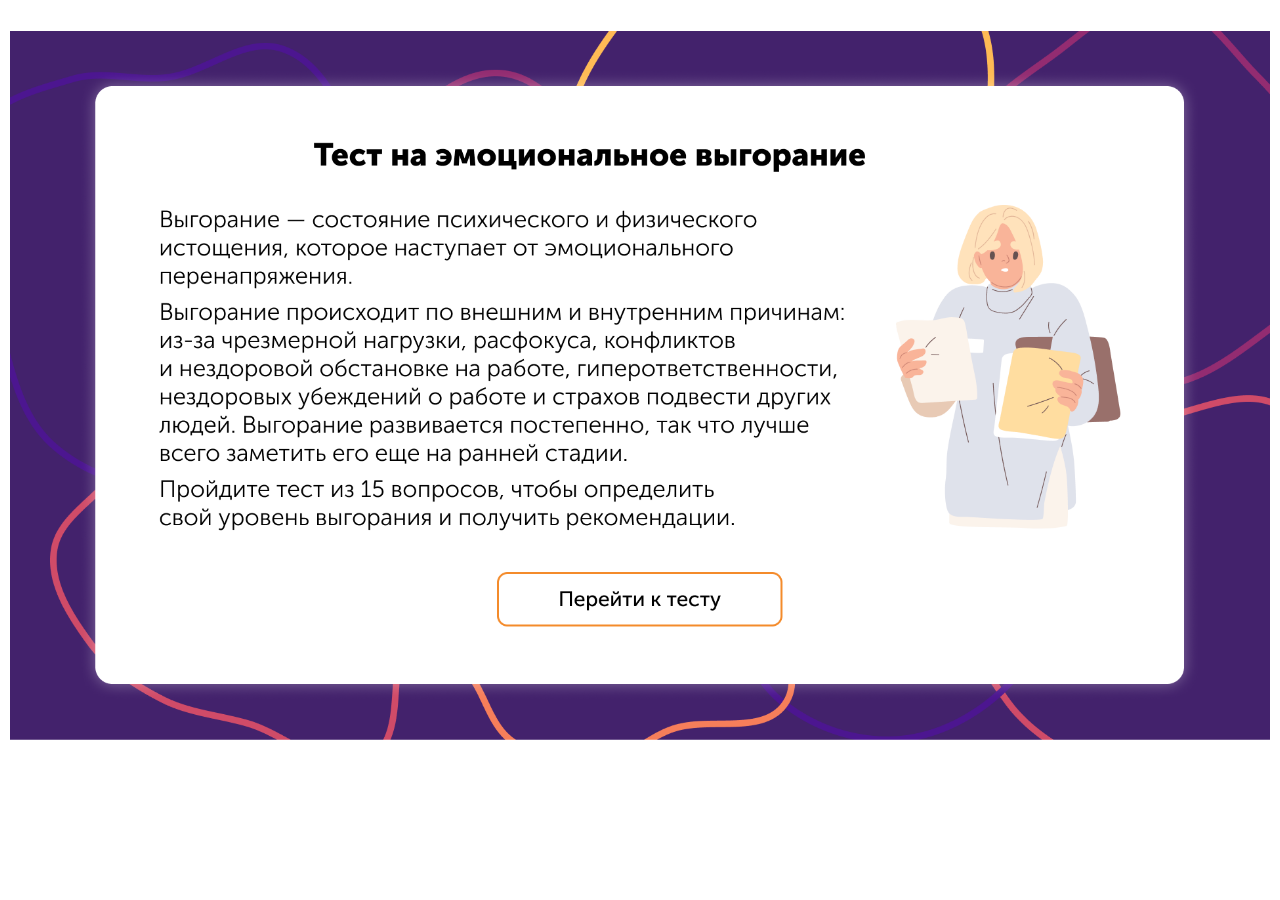
<file: index.html>
<!doctype html>
<html lang="ru-RU">
<head>
  <meta charset="utf-8">
  <!-- Created using Storyline 360 - http://www.articulate.com  -->
  <!-- version: 3.61.27106.0 -->
  <title>&#1058;&#1077;&#1089;&#1090; &#1085;&#1072; &#1074;&#1099;&#1075;&#1086;&#1088;&#1072;&#1085;&#1080;&#1077;</title>
  <meta http-equiv="x-ua-compatible" content="IE=edge"/>
  <meta name="viewport" content="width=device-width,initial-scale=1,user-scalable=no,shrink-to-fit=no,minimal-ui"/>
  <meta name="apple-mobile-web-app-capable" content="yes"/>
  <style>
    html, body { height: 100%; padding: 0; margin: 0 }
    #app { height: 100%; width: 100%; }
  </style>
  
  <script>window.THREE = { };</script>
</head>
<body style="background: #FFFFFF" class="cs-HTML theme-unified">
  <!-- 360 -->
  <script>!function(e){var i=/iPhone/i,o=/iPod/i,n=/iPad/i,t=/(?=.*\bAndroid\b)(?=.*\bMobile\b)/i,d=/Android/i,s=/(?=.*\bAndroid\b)(?=.*\bSD4930UR\b)/i,b=/(?=.*\bAndroid\b)(?=.*\b(?:KFOT|KFTT|KFJWI|KFJWA|KFSOWI|KFTHWI|KFTHWA|KFAPWI|KFAPWA|KFARWI|KFASWI|KFSAWI|KFSAWA)\b)/i,r=/IEMobile/i,h=/(?=.*\bWindows\b)(?=.*\bARM\b)/i,a=/BlackBerry/i,l=/BB10/i,p=/Opera Mini/i,f=/(CriOS|Chrome)(?=.*\bMobile\b)/i,u=/(?=.*\bFirefox\b)(?=.*\bMobile\b)/i,c=new RegExp("(?:Nexus 7|BNTV250|Kindle Fire|Silk|GT-P1000)","i"),w=function(e,i){return e.test(i)},A=function(e){var A=e||navigator.userAgent,v=A.split("[FBAN");if(void 0!==v[1]&&(A=v[0]),this.apple={phone:w(i,A),ipod:w(o,A),tablet:!w(i,A)&&w(n,A),device:w(i,A)||w(o,A)||w(n,A)},this.amazon={phone:w(s,A),tablet:!w(s,A)&&w(b,A),device:w(s,A)||w(b,A)},this.android={phone:w(s,A)||w(t,A),tablet:!w(s,A)&&!w(t,A)&&(w(b,A)||w(d,A)),device:w(s,A)||w(b,A)||w(t,A)||w(d,A)},this.windows={phone:w(r,A),tablet:w(h,A),device:w(r,A)||w(h,A)},this.other={blackberry:w(a,A),blackberry10:w(l,A),opera:w(p,A),firefox:w(u,A),chrome:w(f,A),device:w(a,A)||w(l,A)||w(p,A)||w(u,A)||w(f,A)},this.seven_inch=w(c,A),this.any=this.apple.device||this.android.device||this.windows.device||this.other.device||this.seven_inch,this.phone=this.apple.phone||this.android.phone||this.windows.phone,this.tablet=this.apple.tablet||this.android.tablet||this.windows.tablet,"undefined"==typeof window)return this},v=function(){var e=new A;return e.Class=A,e};"undefined"!=typeof module&&module.exports&&"undefined"==typeof window?module.exports=A:"undefined"!=typeof module&&module.exports&&"undefined"!=typeof window?module.exports=v():"function"==typeof define&&define.amd?define("isMobile",[],e.isMobile=v()):e.isMobile=v()}(this);
    window.isMobile.apple.tablet = window.isMobile.apple.tablet ||
      (navigator.platform === 'MacIntel' && navigator.maxTouchPoints > 1);
    window.isMobile.apple.device = window.isMobile.apple.device || window.isMobile.apple.tablet;
    window.isMobile.tablet = window.isMobile.tablet || window.isMobile.apple.tablet;
    window.isMobile.any = window.isMobile.any || window.isMobile.apple.tablet;
  </script>

  <div id="focus-sink" tabindex="-1"></div>

  <div id="preso"></div>
  <script>
    window.DS = {};
    window.globals = {
      DATA_PATH_BASE: '',
      HAS_FRAME: true,
      HAS_SLIDE: true,

      lmsPresent: false,
      tinCanPresent: false,
      cmi5Present: false,
      aoSupport: false,
      scale: 'noscale',
      captureRc: false,
      browserSize: 'optimal',
      bgColor: '#FFFFFF',
      features: 'InsertSvgPicture,MultipleQuizTracking',
      themeName: 'unified',
      preloaderColor: '#8C8C8C',
      suppressAnalytics: false,
      productChannel: 'stable',
      publishSource: 'storyline',
      aid: 'aid|2eec642f-660b-4dce-a8bc-dc855d480d87',
      cid: '2d7cc7e2-f220-466e-875c-c4f337acc791',
      playerVersion: '3.61.27106.0',
      maxIosVideoElements: 10,

      
      parseParams: function(qs) {
        if (window.globals.parsedParams != null) {
          return window.globals.parsedParams;
        }
        qs = (qs || window.location.search.substr(1)).split('+').join(' ');
        var params = {},
            tokens,
            re = /[?&]?([^=]+)=([^&]*)/g;

        while (tokens = re.exec(qs)) {
          params[decodeURIComponent(tokens[1]).trim()] =
            decodeURIComponent(tokens[2]).trim();
        }
        window.globals.parsedParams = params;
        return params;
      }

    };

    (function() {

      var classTypes = [ 'desktop', 'mobile', 'phone', 'tablet' ];

      var addDeviceClasses = function(prefix, testObj) {
        var curr, i;
        for (i = 0; i < classTypes.length; i++) {
          curr = classTypes[i];
          if (testObj[curr]) {
            document.body.classList.add(prefix + curr);
          }
        }
      };

      var params = window.globals.parseParams(),
          isDevicePreview = params.devicepreview === '1',
          isPhoneOverride = params.deviceType === 'phone' || (isDevicePreview && params.phone == '1'),
          isTabletOverride = (params.deviceType === 'tablet' || isDevicePreview) && !isPhoneOverride,
          isMobileOverride = isPhoneOverride || isTabletOverride;

      var deviceView = {
        desktop: !window.isMobile.any && !isMobileOverride,
        mobile: window.isMobile.any || isMobileOverride,
        phone: isPhoneOverride || (window.isMobile.phone && !isTabletOverride),
        tablet: isTabletOverride || window.isMobile.tablet
      };

      window.globals.deviceView = deviceView;
      window.isMobile.desktop = !window.isMobile.any;
      window.isMobile.mobile = window.isMobile.any;

      addDeviceClasses('view-', deviceView);

    })();
  </script>
  
  <script src='story_content/user.js' type=text/javascript></script>
  <div class="slide-loader"></div>

  <script>
    var doc = document, loader = doc.body.querySelector('.slide-loader'); [ 1, 2, 3 ].forEach(function(n) { var d = doc.createElement('div'); d.style.backgroundColor = window.globals.preloaderColor; d.classList.add('mobile-loader-dot'); d.classList.add('dot' + n); loader.appendChild(d); });
  </script>

  <div class="mobile-load-title-overlay" style="display: none">
    <div class="mobile-load-title">&#1058;&#1077;&#1089;&#1090; &#1085;&#1072; &#1074;&#1099;&#1075;&#1086;&#1088;&#1072;&#1085;&#1080;&#1077;</div>
  </div>

  <div class="mobile-chrome-warning"></div>

  <script>
    
    if (window.autoSpider && window.vInterfaceObject) {
      document.querySelector('.mobile-load-title-overlay').style.display = 'none';
    }
  </script>

  

  <link rel="stylesheet" href="html5/data/css/output.min.css" data-noprefix/>
</body>
<script src="html5/lib/scripts/bootstrapper.min.js"></script>
</html>
</file>
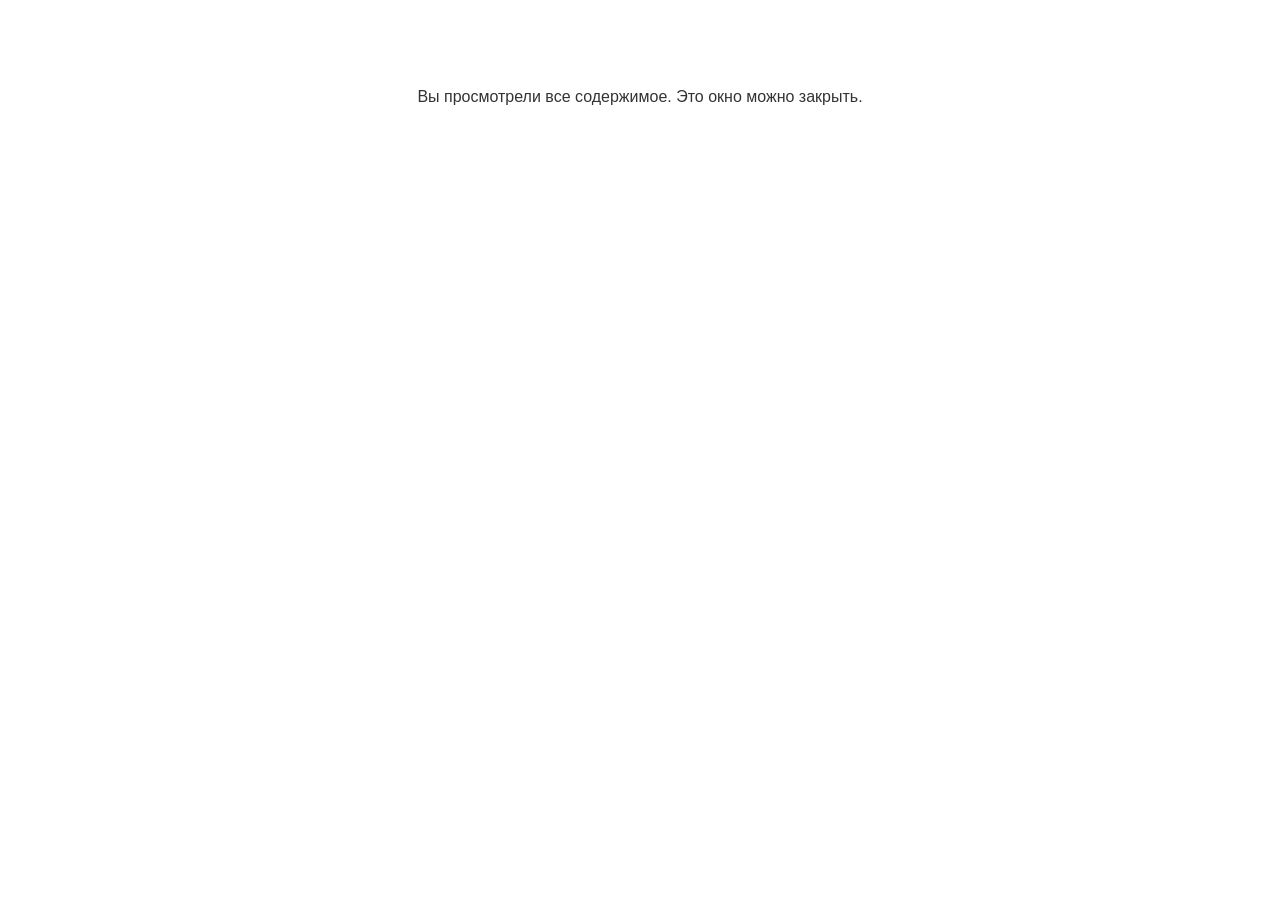
<file: lms/goodbye.html>
<!doctype html>
<html>
<body style="background-color: #ffffff;">

<p role="alert" style="color: #333333;font-family: Lato, articulate, tahoma, arial;font-size: medium;text-align: center;">
<br><br><br><br>
Вы просмотрели все содержимое. Это окно можно закрыть.
</p>

</body>
</html>
</file>
